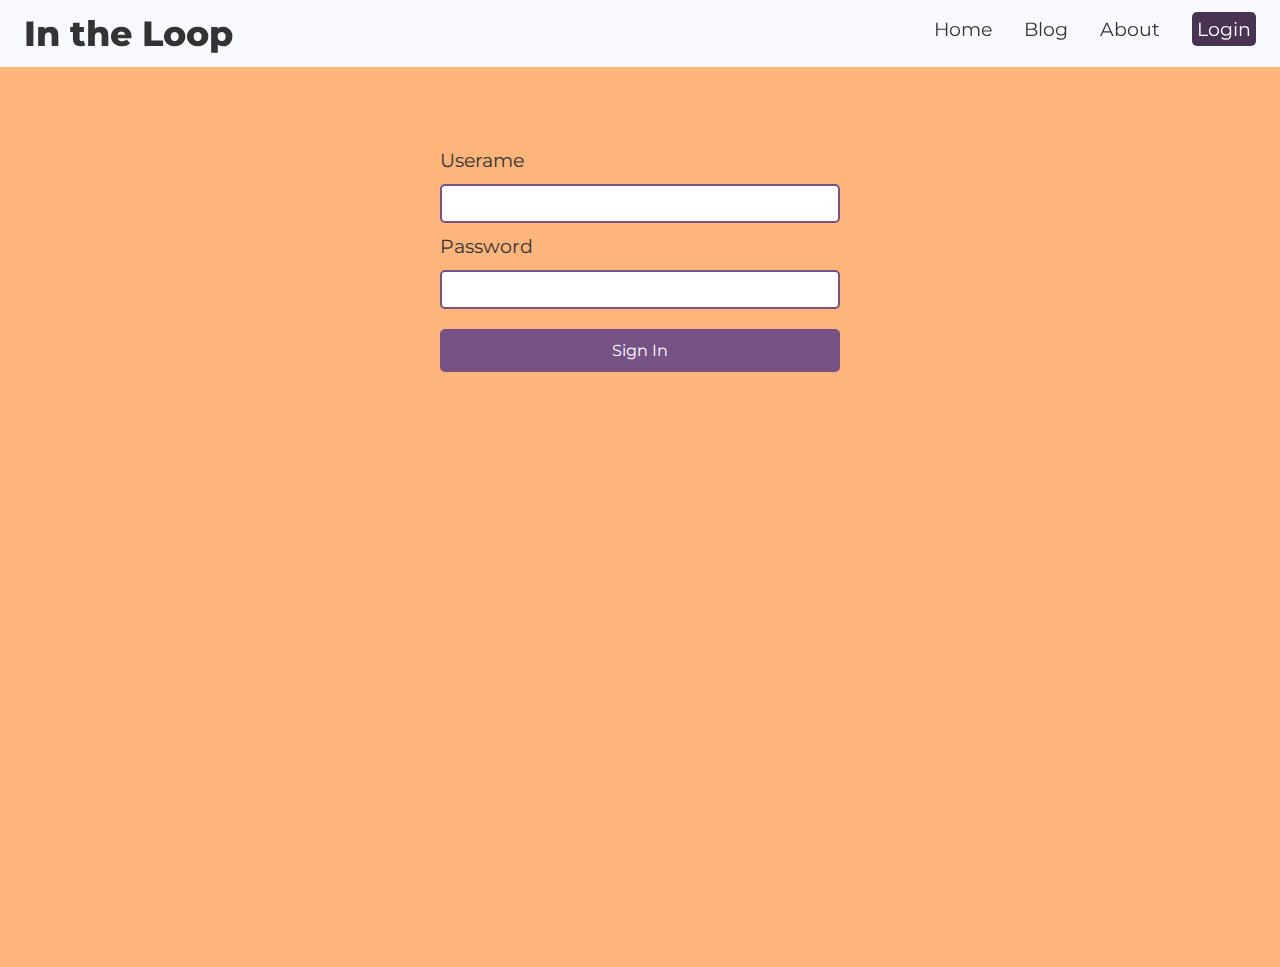
<file: admin.html>
<!DOCTYPE html>
<html lang="en">

<head>
  <meta charset="UTF-8">
  <meta name="viewport" content="width=device-width, initial-scale=1.0">
  <meta http-equiv="X-UA-Compatible" content="ie=edge">
  <meta name="description" content="JRS Blog">
  <meta name="keywords" content="JRS Coding School, blog, night class, evenings">
  <!-- My stylesheets -->
  <link rel="stylesheet" href="css/style.css">
  <link rel="stylesheet" media="screen and (min-width: 668px)" href="css/tablet.css">
  <link rel="stylesheet" media="screen and (min-width: 892px)" href="css/desktop.css">
  <title>In the Loop</title>
</head>

<body>
  <!-- Header -->
  <header id="header">
    <h1><a href="index.html">In the Loop</a></h1>
    <nav class="navbar-container">
      <ul>
        <li><a href="index.html">Home</a></li>
        <li><a href="blog.html">Blog</a></li>
        <li><a href="about.html">About</a></li>
        <li><a href="admin.html" class="sign-in-link">Login</a></li>
      </ul>
    </nav>
  </header>

  <!-- Admin Section -->
  <section id="admin-container">
    <form class="form-group">
      <div>
        <label for="username">Userame</label>
        <input type="text" name="Username" id="username">
      </div>
      <div>
        <label for="password">Password</label>
        <input type="password" name="password" id="password">
      </div>
      <button type="submit" class="sign-in-btn">Sign In</button>
    </form>
  </section>

</body>

</html>
</file>
<file: css/style.css>
/* Mobile version */

/* Google Font */
@import url('https://fonts.googleapis.com/css?family=Montserrat:400,800&display=swap');

:root {
  --main-color: #ff7e5f;
  --secondary-color: #feb47b;
  --gradient-color: linear-gradient(180deg, rgba(254,180,123,1) 0%, rgba(255,126,95,1) 90%);
  --highlight-color: #765285;
}

* {
  margin: 0;
  padding: 0;
  box-sizing: border-box;
}

body {
  font-family: 'Montserrat', sans-serif;
  font-weight: 400;
  font-size: 1.2rem;
  line-height: 1.4;
  color: #333;
}

/* General */
a {
  text-decoration: none;
  color: #333;
}

button {
  font-family: 'Montserrat', sans-serif;
  font-weight: 400;
  font-size: 1rem;
  padding: 10px;
  border-radius: 5px;
  cursor: pointer;
}

.current { border-bottom: 2px solid var(--highlight-color); }

.form-group input,
.form-group textarea,
.form-group .sign-in-btn {
  display: block;
  width: 100%;
  padding: 10px;
  margin: 10px 0;
  border: 2px solid var(--highlight-color);
  border-radius: 5px;
}

.form-group .sign-in-btn {
  background: var(--highlight-color);
  width: 100%;
  color: #fff;
  padding: 10px;
  margin: 20px 0;
}

.form-group .sign-in-btn:hover,
.form-group .sign-up-btn:hover { background: #483352; }

h2 {
  font-size: 1.5rem;
  padding: 10px 0;
  text-align: center;
}

h3 { font-size: 1.2rem; }

img { width: 100%; }

ul { list-style: none; }

/* Header */
#header {
  display: flex;
  flex-direction: column;
  justify-items: center;
  align-items: center;
  margin: 0 auto;
  padding: 0 1.5rem;
  overflow: hidden;
  position: sticky;
  top: 0;
  width: 100%;
  z-index: 1;
  background: rgba(248,248,255, 0.95);
}

#header h1 {
  font-size: 2.2rem;
  font-weight: 800;
}

#header .navbar-container ul {
  display: flex;
  flex-direction: row;
  justify-content: center;
  padding-bottom: .5rem;
}

#header .navbar-container ul li { padding: .5rem 1rem; }

#header .navbar-container ul li a:hover { border-bottom: 2px solid var(--highlight-color); }

#header .navbar-container .sign-in-link {
  background: #483352;
  color: #fff;
  padding: .3rem;
  border-radius: 5px;
}

#header .navbar-container .sign-in-link:hover {
  background: var(--highlight-color);
  border-bottom: none;
}

/* Intro Section */
#intro-container,
#about-image-container { 
  height: 50vh; 
  text-align: center;
  background: var(--secondary-color);
}

#intro-container .intro-content { 
  display: flex;
  flex-direction: column;
  justify-content: center;
  align-content: center;
  height: 100%;
  max-width: 360px;
  text-align: center;
  margin: 0 auto;
}

#intro-container .intro-content .learn-more-link {
  align-self: center;
  margin: 1rem auto;
  padding: .5rem;
  border-radius: 5px;
  background: var(--highlight-color);
  color: #fff;
}

#intro-container .intro-content .learn-more-link:hover,
#sign-up .sign-up-btn:hover { background: #483352;}

/* Post Section */
#main-container { 
  display: flex;
  flex-direction: column-reverse;
  background: var(--secondary-color);
  background: var(--gradient-color);
  padding: 1rem;
  overflow: hidden;
}

#post-area .post-list {
  display: grid;
  grid-gap: 10px;
  grid-template-rows: repeat(1, 1fr);
  justify-content: center;
  align-content: center;
}

/* Content will dictate container size */
#post-area .post-list .post-card { 
  display: flex;
  flex-direction: column;
  justify-content: center;
  align-items: center;
  padding: 2rem;
  background: #fff; 
  border: 3px solid var(--highlight-color);
  border-radius: 5px;
  text-align: center;
}

#post-area .post-list .post-card:hover { background: #E6E6E6; }

/* Aside Container */
#aside-container {
  display: flex;
  flex-direction: column;
  justify-content: center;
  align-items: center;
}

/* Sign Up Section */
#sign-up {
  background: #fff;
  border: 2px solid var(--highlight-color);
  border-radius: 5px;
  width: 100%;
  margin: 1rem auto;
  text-align: center;
}

#sign-up input,
#sign-up-bar input {
  display: block;
  margin: 0 auto;
  width: 90%;
  padding: 12px;
  border:1px solid var(--highlight-color);
  border-radius: 5px;
}

#sign-up-bar input { width: 100%; }

.sign-up-btn {
  background: #1EB382;
  color: #fff;
  border: 1px solid var(--highlight-color);
  width: 60%;
  margin: 10px 0;
}

#sign-up-bar {
  background: var(--secondary-color);
  display: flex;
  flex-direction: row;
  justify-content: space-evenly;
  align-items: center;
  padding: 1rem;
}

#sign-up-bar h2 { flex: 1; }

#sign-up-bar .sign-up-group { 
  flex: 1;
  text-align: center; 
}

  /* Link Section */
#link-container { display: none; }

/* Blog Section */
#blog-container .blog-articles {
  display: flex;
  flex-direction: column;
  justify-content: center;
  align-items: center;
  padding: 0 1rem;
}

#blog-container .blog-articles .blog-card {
  padding: 10px 0;
  border-bottom: 3px solid var(--highlight-color);
}

#blog-container .blog-articles .blog-card h3 { 
  text-align: center; 
  padding: 1rem 0;
}

#blog-container .blog-articles .blog-card p { padding: .5rem 0; }

/* About Image Section */
#about-image-container { 
  background: #fff;
  display: flex;
  justify-content: center;
  align-items: center;
  padding: 3rem;
}

#about-image-container .about-image img {
  min-width: 350px;
  border: 5px solid var(--highlight-color);
  border-radius: 50%;
  margin: 0 auto;
}

/* About Text Section */
#about-container {
  background: var(--gradient-color);
  display: flex;
  flex-direction: column;
  justify-content: center;
  align-items: center;
  padding: 1rem;
}

#about-container .about-text-area p { padding: .5rem; }

/* Contact Section */
#contact {
  background: #fff;
  border-radius: 5px;
  width: 100%;
  margin: 1rem auto;
  text-align: center;
 }

 #contact .form-group {
   display: block;
   padding: 0 20px;
 }

/* Admin Section */
#admin-container {
  height: 100vh;
  background: var(--secondary-color);
  overflow: hidden;
}

#admin-container .form-group {
  max-width: 400px;
  margin: 5rem auto;
}

/* Footer */
#footer { 
  background: rgba(248,248,255, 1); 
  text-align: center;
  padding: .5rem 0;
}

#footer .social {
  display: flex;
  flex-direction: row;
  justify-content: center;
  align-items: center;
  padding: .5rem 0;
}

#footer .social li { padding: 0 .5rem; }

#footer .social li:hover { 
  background: var(--secondary-color);
 border-radius: 50%;
}
</file>
<file: css/tablet.css>
/* Tablet screens */

/* Header */
#header {
  flex-direction: row;
  justify-content: space-between;
  align-content: center;
  margin: 0 auto;
  padding: .5rem;
}

#header h1 { padding-left: 1rem; }

/* Intro Section */
#intro-container { height: 40vh; }

#intro-container .intro-content { max-width: 600px; }

/* Post Container */
#main-container { 
  display: flex;
  flex-direction: row;
  justify-content: center;
  align-items: center;
}

#post-area { flex: 2; }

#post-area .post-list { grid-template-columns: repeat(2, 1fr); }

#post-area .post-list .post-card:first-child {
  grid-column: 1/3;
  grid-row: 1/2;
}

#post-area .post-list .post-card { justify-content: flex-start; }

/* Aside Container */
#aside-container { 
  flex: 1; 
  align-self: flex-start;
  margin: 4rem 0 0 1rem;
  min-height: 100%;
}

/* Sign Up Section */
#sign-up-bar { justify-content: center; }

#sign-up-bar .sign-up-group { 
  flex: 2;
  display: flex;  
  flex-direction: row;
  justify-content: center;
  align-items: center;
}

#sign-up-bar .sign-up-group input { margin: 0 1rem; }

/* Link Section */
#link-container {
  display: flex;
  flex-direction: column;
  justify-content: center;
  align-items: center;
  margin-top: 1rem;
}

#link-container div { margin-bottom: .5rem; }

#link-container img {
  min-width: 200px;
  margin: 0 auto;
}

/* Blog Section */
#blog-container .blog-articles .blog-card .left {
  max-width: 60%;
  float: left;
  margin-right: 1rem;
}

#blog-container .blog-articles .blog-card .right {
  max-width: 60%;
  float: right;
  margin-left: 1rem;
}

#blog-container .blog-articles .blog-card p { padding: 0 .5rem .5rem .5rem; }

/* About Section */
#about-image-container .about-image img { width: 400px; }

/* Contact Section */
#contact { max-width: 500px; }
</file>
<file: css/desktop.css>
/* Larger screens */

/* Post Container */
#post-area { flex: 4; }

#post-area .post-list { grid-template-columns: repeat(3, 1fr); }

#post-area .post-list .post-card:first-child {
  grid-column: 1/3;
  grid-row: 1/2;
}

/* Aside Container */
#main-container { align-items: flex-start; }

/* Blog Section */
#blog-container .blog-articles .blog-card .left {
  max-width: 30%;
  float: left;
  margin: 0 1rem .5rem 0;
}

#blog-container .blog-articles .blog-card .right {
  max-width: 30%;
  float: right;
  margin: 0 1rem .5rem 0;
}
</file>
